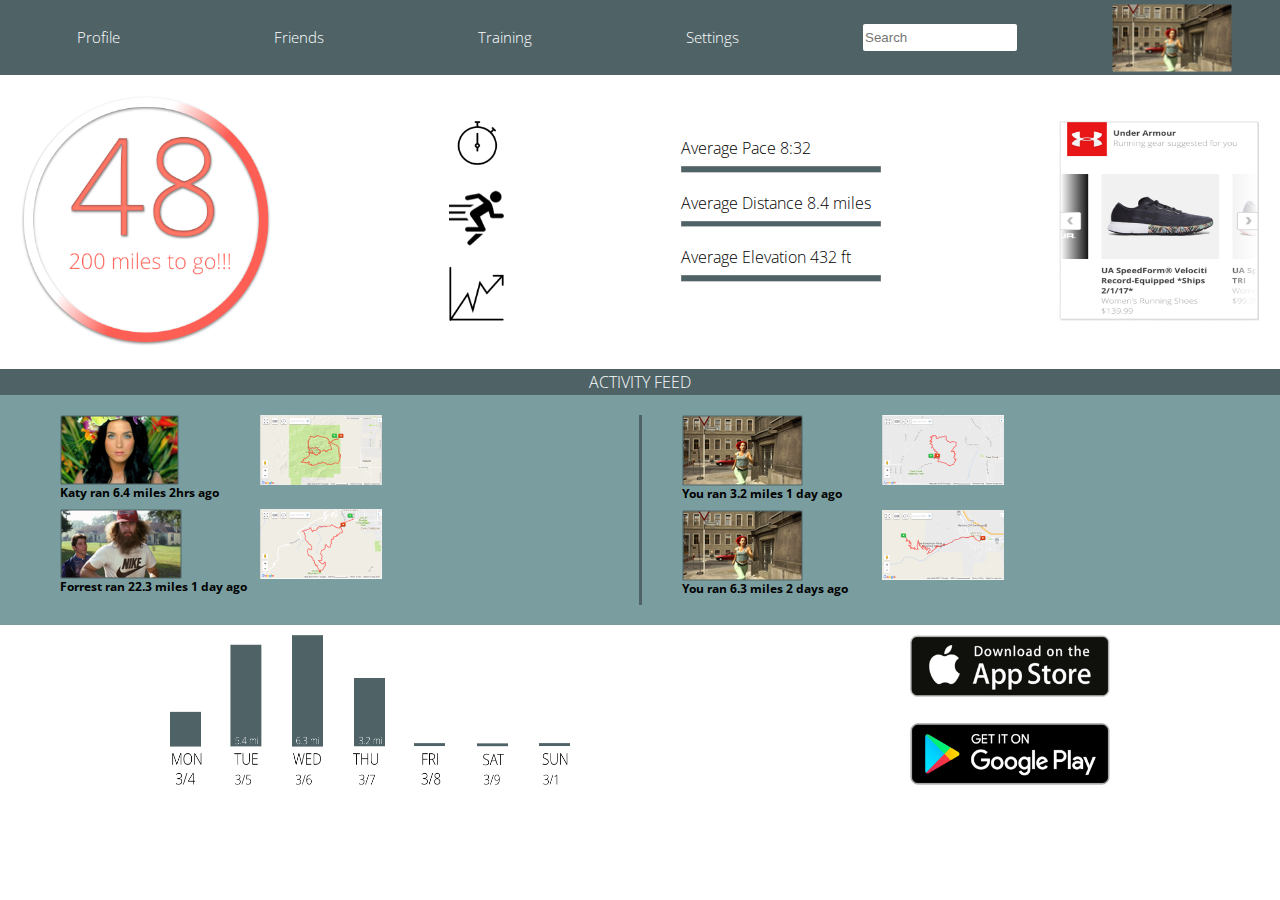
<file: phase2/desktop/index.html>
<!DOCTYPE html>
<html>
<head>
  <meta charset="utf-8">
  <link rel="stylesheet" type="text/css" href="reset.css">
  <link rel="stylesheet" type="text/css" href="styles.css">
  <link href="https://fonts.googleapis.com/css?family=Open+Sans:300,400,600,700" rel="stylesheet">
  <title>FUUP</title>
</head>
<body>
  <nav class="navigation">
    <h1 class="link-section">Profile</h1>
    <h1 class="link-section">Friends</h1>
    <h1 class="link-section">Training</h1>
    <h1 class="link-section">Settings</h1>
    <input class="search-input" type="text" placeholder="Search"/>
    <img class="profile-img" src="images/userimage.png" >
  </nav>

  <section class="stats">
    <div class="circle-section">
      <img class="circle-img" src="images/circlestat.png">
    </div>
    <div class="fitness-icons">
      <img class="stat-img" src="images/staticons.png">
    </div>
    <div class="stat-nums">
      <h1 class="nums">Average Pace 8:32</h1>
      <img class="stat-bar-img" src="images/bar-stat.png">
      <h1 class="nums">Average Distance 8.4 miles</h1>
      <img class="stat-bar-img" src="images/bar-stat.png">
      <h1 class="nums">Average Elevation 432 ft</h1>
      <img class="stat-bar-img" src="images/bar-stat.png">
    </div>
    <div class="scrolling-image">
      <img class="scrolling-img" src="images/scrollsneaker.png">
    </div>
  </section>
  <div class="activity-feed-title">
    ACTIVITY FEED
  </div>
  <section class="activity-feed">
    <div class="celebrity-stats">
      <img class="celeb-map-two" src="images/cleb-map2.png">
      <img class="katy-perry-img" src="images/katyperry.png">
      <p>Katy ran 6.4 miles 2hrs ago</p>
      <img class="celeb-map-img" src="images/celeb-map.png">
      <img class="forrest-gump-img" src="images/forrestgump.png">
      <p>Forrest ran 22.3 miles 1 day ago</p>
    </div>
    <div class="user-section">
      <img class="user-map-two" src="images/user-map2.png">
      <img src="images/userimage.png">
      <p>You ran 3.2 miles 1 day ago</p>
      <img class="user-map-img" src="images/user-map.png">
      <img src="images/userimage.png">
      <p>You ran 6.3 miles 2 days ago</p>
    </div>
  </section>

  <section class="calendar">
    <img class="calendar-img" src="images/graph.png">
    <img class="google-app-img" src="images/app-google.png">
  </section>


</body>
</html>
</file>
<file: phase2/desktop/styles.css>
body {
  background-color : white;
  font-family      : 'Open Sans',
                     sans-serif;
}

.navigation {
  display          : flex;
  background-color : #4F6367;
  align-items      : center;
  justify-content  : space-around;
}

.profile-img {
  width  : 122px;
  height : 70px;
}

.link-section {
  padding     : 30px;
  color       : white;
  font-size   : 15px;
  font-weight : 300;
}

.link-section:hover {
  background-color : #7A9E9F;
}

.search-input {
  width         : 150px;
  height        : 25px;
  border        : none;
  border-radius : 2px;
}

.circle-img {
  width  : 250px;
  height : 250px;
}

.stat-img {
  width  : 55px;
  height : 200px;
}

.nums {
  margin-bottom : 10px;
  font-weight   : 300;
}

p {
  margin-bottom : 10px;
  font-size     : 12px;
  font-weight   : bold;
}

.stats {
  display         : flex;
  margin          : 21px;
  align-items     : center;
  justify-content : space-between;
}

.stat-bar-img {
  width         : 200px;
  margin-bottom : 20px;
}

.scrolling-img {
  width  : 200px;
  height : 200px;
}

.activity-feed-title {
  padding          : 5px;
  color            : white;
  background-color : #4F6367;
  text-align       : center;
  font-weight      : 300;
}

.activity-feed {
  display          : flex;
  padding          : 20px;
  background-color : #7A9E9F;
}

.celebrity-stats,
.user-section {
  width       : 50%;
  margin-left : 40px;
}

.celebrity-stats {
  border-right : solid #4F6367;
}

.celeb-map-img {
  position    : absolute;
  width       : 122px;
  height      : 70px;
  margin-left : 200px;
}

.celeb-map-two {
  position    : absolute;
  width       : 122px;
  height      : 70px;
  margin-left : 200px;
}

.user-map-img {
  position    : absolute;
  width       : 122px;
  height      : 70px;
  margin-left : 200px;
}

.user-map-two {
  position    : absolute;
  width       : 122px;
  height      : 70px;
  margin-left : 200px;
}

.calendar {
  display         : flex;
  justify-content : space-around;
}

.calendar-img {
  width         : 400px;
  height        : 150px;
  margin-top    : 10px;
  margin-bottom : 30px;
}

.google-app-img {
  width         : 200px;
  height        : 150px;
  margin-top    : 10px;
  margin-bottom : 30px;
}
</file>
